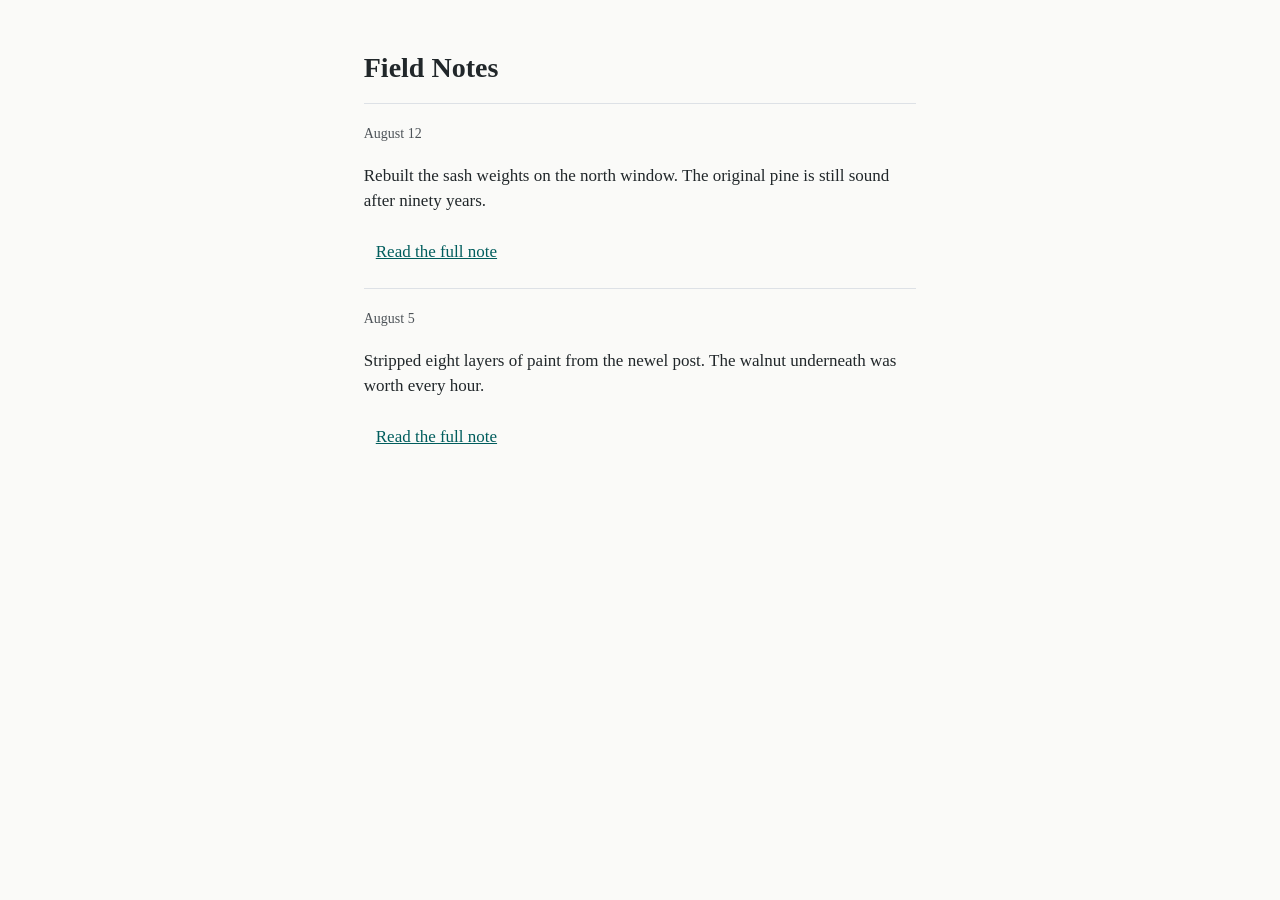
<file: evals/fixtures/clean-app/index.html>
<!DOCTYPE html>
<html lang="en">
<head>
<meta charset="utf-8">
<meta name="viewport" content="width=device-width, initial-scale=1">
<title>Field Notes</title>
<style>
:root {
  --ground: #FAFAF8;
  --ink: #21272A;
  --muted: #4D5358;
  --accent: #005D5D;
  --line: #DDE1E6;
}
@media (prefers-color-scheme: dark) {
  :root {
    --ground: #161616;
    --ink: #F2F4F8;
    --muted: #A2A9B0;
    --accent: #3DDBD9;
    --line: #393939;
  }
}
body {
  background: var(--ground);
  color: var(--ink);
  font-family: Georgia, "Times New Roman", serif;
  font-size: 17px;
  line-height: 1.5;
  margin: 0;
}
main { max-width: 65ch; margin: 0 auto; padding: 32px 16px; }
h1 { font-size: 28px; line-height: 1.2; }
.note { border-top: 1px solid var(--line); padding: 16px 0; }
.note time { color: var(--muted); font-size: 14px; }
a.more {
  color: var(--accent);
  display: inline-block;
  padding: 8px 12px;
  min-height: 24px;
  transition: opacity 0.2s;
}
a.more:hover { opacity: 0.8; }
a.more:focus-visible { outline: 2px solid var(--accent); outline-offset: 2px; }
@media (prefers-reduced-motion: reduce) {
  a.more { transition: none; }
}
</style>
</head>
<body>
<main>
  <h1>Field Notes</h1>
  <article class="note">
    <time datetime="2026-08-12">August 12</time>
    <p>Rebuilt the sash weights on the north window. The original pine is still sound after ninety years.</p>
    <a class="more" href="/notes/sash-weights">Read the full note</a>
  </article>
  <article class="note">
    <time datetime="2026-08-05">August 5</time>
    <p>Stripped eight layers of paint from the newel post. The walnut underneath was worth every hour.</p>
    <a class="more" href="/notes/newel-post">Read the full note</a>
  </article>
</main>
</body>
</html>
</file>
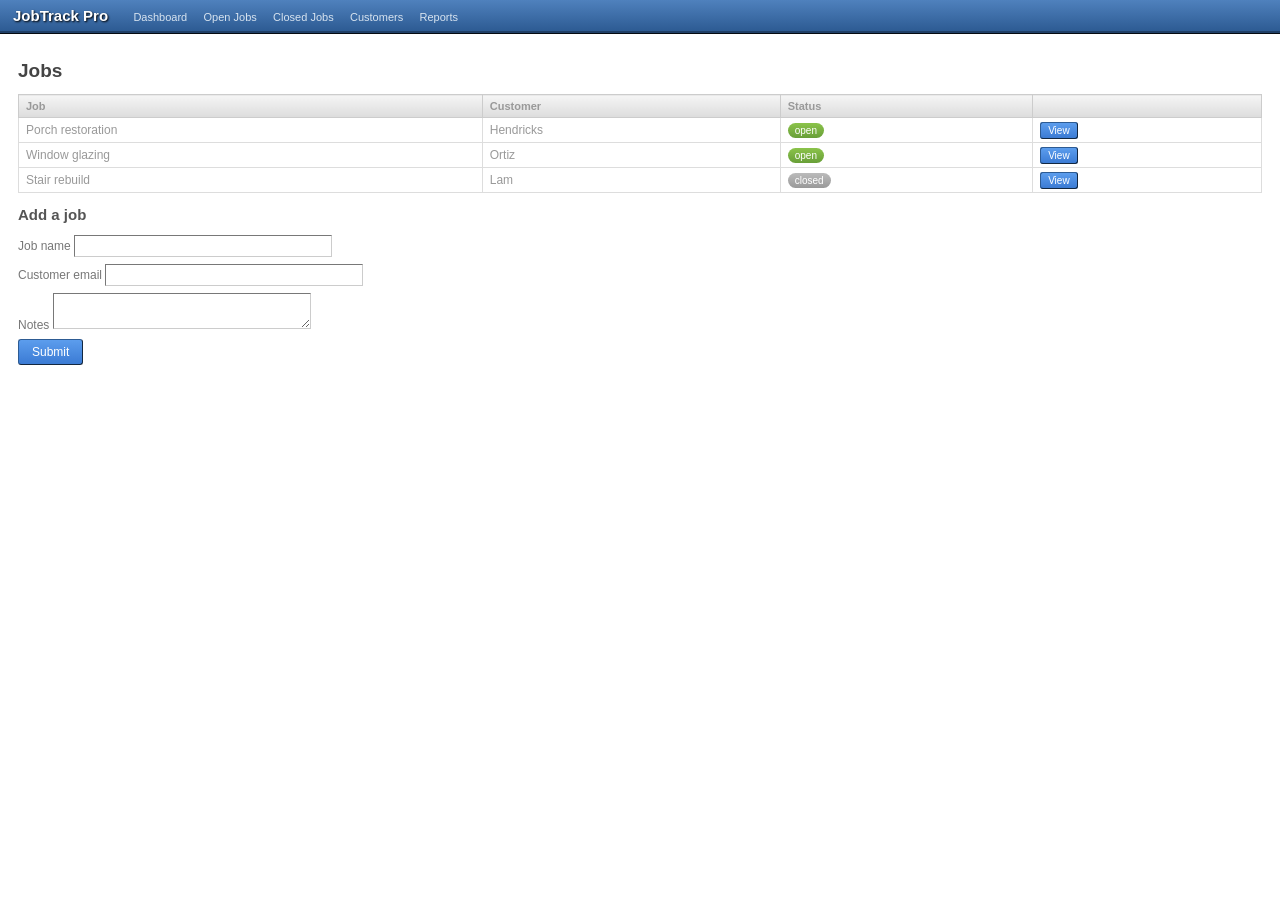
<file: evals/fixtures/dated-app/index.html>
<!DOCTYPE html>
<html lang="en">
<head>
<meta charset="utf-8">
<meta name="viewport" content="width=device-width, initial-scale=1">
<title>JobTrack Pro</title>
<link rel="stylesheet" href="styles.css">
</head>
<body>
<div class="topbar">
  <span class="logo">JobTrack Pro</span>
  <ul class="nav">
    <li><a href="/dashboard">Dashboard</a></li>
    <li><a href="/jobs?filter=open">Open Jobs</a></li>
    <li><a href="/jobs?filter=closed">Closed Jobs</a></li>
    <li><a href="/customers">Customers</a></li>
    <li><a href="/reports">Reports</a></li>
  </ul>
</div>

<div class="content">
  <h1>Jobs</h1>
  <table class="jobs">
    <tr><th>Job</th><th>Customer</th><th>Status</th><th></th></tr>
    <tr data-testid="job-row"><td>Porch restoration</td><td>Hendricks</td><td><span class="badge">open</span></td><td><a class="btn small" href="/jobs/101">View</a></td></tr>
    <tr data-testid="job-row"><td>Window glazing</td><td>Ortiz</td><td><span class="badge">open</span></td><td><a class="btn small" href="/jobs/102">View</a></td></tr>
    <tr data-testid="job-row"><td>Stair rebuild</td><td>Lam</td><td><span class="badge closed">closed</span></td><td><a class="btn small" href="/jobs/103">View</a></td></tr>
  </table>

  <h2>Add a job</h2>
  <form action="/jobs" method="post" data-analytics="submit-job">
    <label>Job name <input type="text" name="job_name"></label>
    <label>Customer email <input type="text" name="customer_email"></label>
    <label>Notes <textarea name="job_notes"></textarea></label>
    <button class="btn" type="submit" data-analytics="submit-job-btn">Submit</button>
  </form>
</div>

<script>
// Filter highlighting for the jobs nav
var params = new URLSearchParams(location.search);
if (params.get('filter') === 'active') {
  document.querySelectorAll('.badge:not(.closed)').forEach(function (b) {
    b.classList.add('hot');
  });
}
</script>
</body>
</html>
</file>
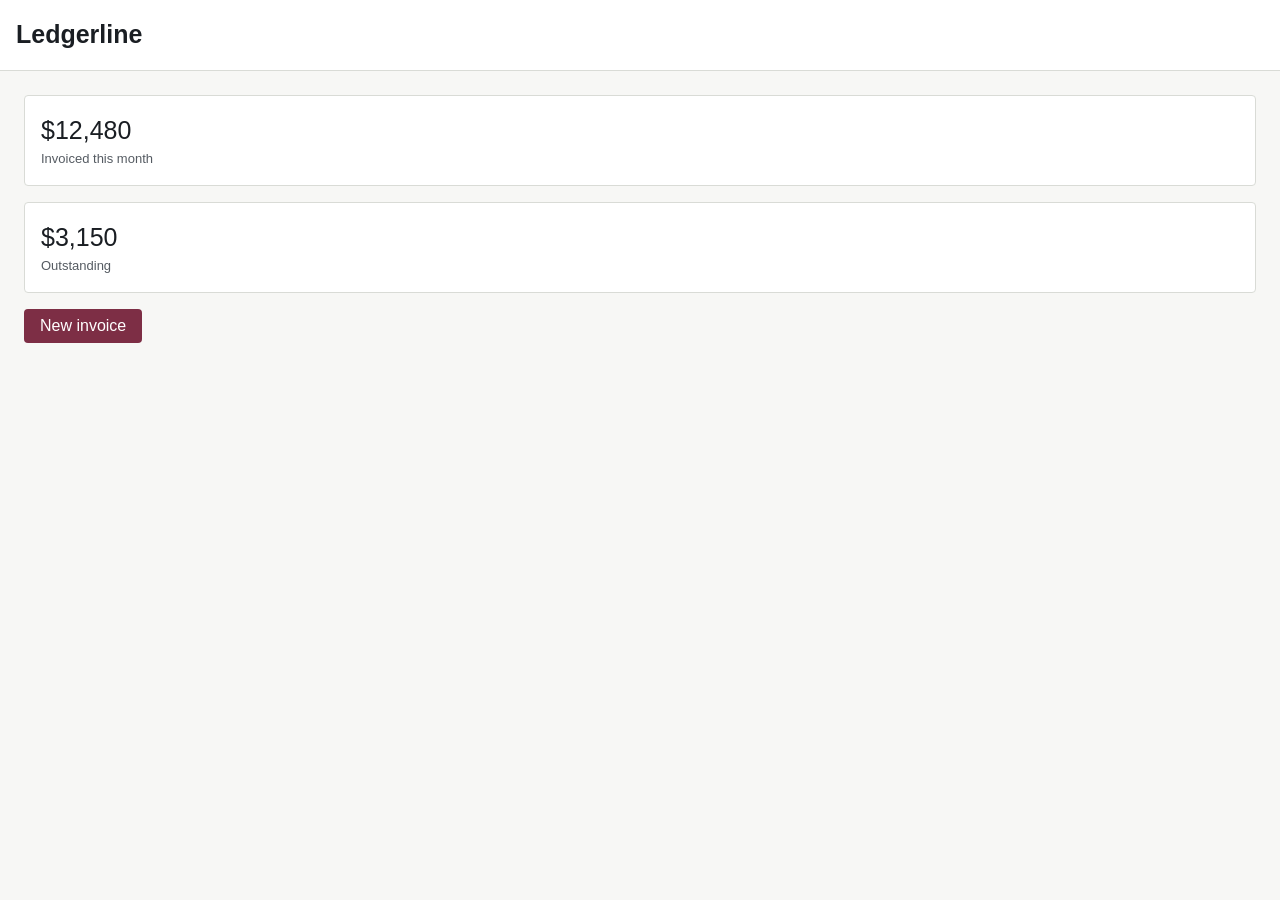
<file: evals/fixtures/tokens-app/index.html>
<!DOCTYPE html>
<html lang="en">
<head>
<meta charset="utf-8">
<meta name="viewport" content="width=device-width, initial-scale=1">
<title>Ledgerline</title>
<link rel="stylesheet" href="tokens.css">
<style>
body {
  background: var(--bg);
  color: var(--text);
  font-family: var(--font-body);
  font-size: var(--size-body);
  line-height: 1.5;
  margin: 0;
}
header {
  background: var(--surface);
  border-bottom: 1px solid var(--border);
  padding: var(--space-3);
}
h1 { font-size: var(--size-h1); margin: 0; }
main { padding: var(--space-4); }
.card {
  background: var(--surface);
  border: 1px solid var(--border);
  border-radius: var(--radius);
  padding: var(--space-3);
  margin-bottom: var(--space-3);
}
.card .amount { font-size: var(--size-h1); }
.card .label { color: var(--text-muted); font-size: var(--size-small); }
button.primary {
  background: var(--brand);
  color: var(--brand-ink);
  border: none;
  border-radius: var(--radius);
  padding: var(--space-2) var(--space-3);
  font-size: var(--size-body);
}
button.primary:focus-visible { outline: 2px solid var(--text); outline-offset: 2px; }
</style>
</head>
<body>
<header><h1>Ledgerline</h1></header>
<main>
  <div class="card">
    <div class="amount">$12,480</div>
    <div class="label">Invoiced this month</div>
  </div>
  <div class="card">
    <div class="amount">$3,150</div>
    <div class="label">Outstanding</div>
  </div>
  <button class="primary" type="button">New invoice</button>
</main>
</body>
</html>
</file>
<file: evals/fixtures/dated-app/styles.css>
/* JobTrack Pro — circa 2012 */
body {
  font-family: Arial, sans-serif;
  font-size: 12px;
  color: #999999;
  background: #ffffff;
  margin: 0;
}
.topbar {
  background: linear-gradient(#4f81bd, #2d5b93);
  padding: 7px 13px;
  border-bottom: 3px ridge #1f3f66;
}
.logo {
  color: #fff;
  font-weight: bold;
  font-size: 15px;
  text-shadow: 1px 1px 2px #000;
}
.nav { display: inline; list-style: none; margin: 0 0 0 22px; padding: 0; }
.nav li { display: inline; margin-right: 13px; }
.nav a { color: #d8e4f0; text-decoration: none; font-size: 11px; }
.content { padding: 13px 18px; }
h1 { font-size: 19px; color: #444; }
h2 { font-size: 15px; color: #555; }
.jobs { border-collapse: collapse; width: 100%; }
.jobs th {
  background: linear-gradient(#f5f5f5, #dcdcdc);
  border: 1px solid #ccc;
  font-size: 11px;
  padding: 5px 7px;
  text-align: left;
}
.jobs td { border: 1px solid #ddd; padding: 5px 7px; }
.badge {
  background: linear-gradient(#8bc34a, #689f38);
  color: #fff;
  border-radius: 9px;
  padding: 2px 7px;
  font-size: 10px;
}
.badge.closed { background: linear-gradient(#bbb, #999); }
.badge.hot { background: linear-gradient(#ff9800, #ef6c00); }
.btn {
  background: linear-gradient(#5c9ded, #3b7bd4);
  border: 1px outset #2d5b93;
  border-radius: 3px;
  color: #fff;
  padding: 5px 13px;
  font-size: 12px;
  cursor: pointer;
  transition: all 0.3s;
  outline: none;
}
.btn.small { padding: 2px 7px; font-size: 10px; text-decoration: none; }
.btn:hover { background: linear-gradient(#6caefd, #4b8be4); width: 105%; }
form label { display: block; margin: 7px 0; color: #777; }
form input, form textarea {
  border: 1px inset #ccc;
  padding: 3px;
  font-size: 12px;
  width: 250px;
}
</file>
<file: evals/fixtures/tokens-app/tokens.css>
/* Design tokens — single source of truth for Ledgerline */
:root {
  /* color */
  --bg: #F7F7F5;
  --surface: #FFFFFF;
  --text: #1A1E23;
  --text-muted: #555B62;
  --brand: #7D2E45;
  --brand-ink: #FFFFFF;
  --border: #D9DBD6;
  /* type */
  --font-body: "Segoe UI", Arial, sans-serif;
  --size-body: 16px;
  --size-h1: 25px;
  --size-small: 13px;
  /* space */
  --space-1: 4px;
  --space-2: 8px;
  --space-3: 16px;
  --space-4: 24px;
  --radius: 4px;
}
</file>
